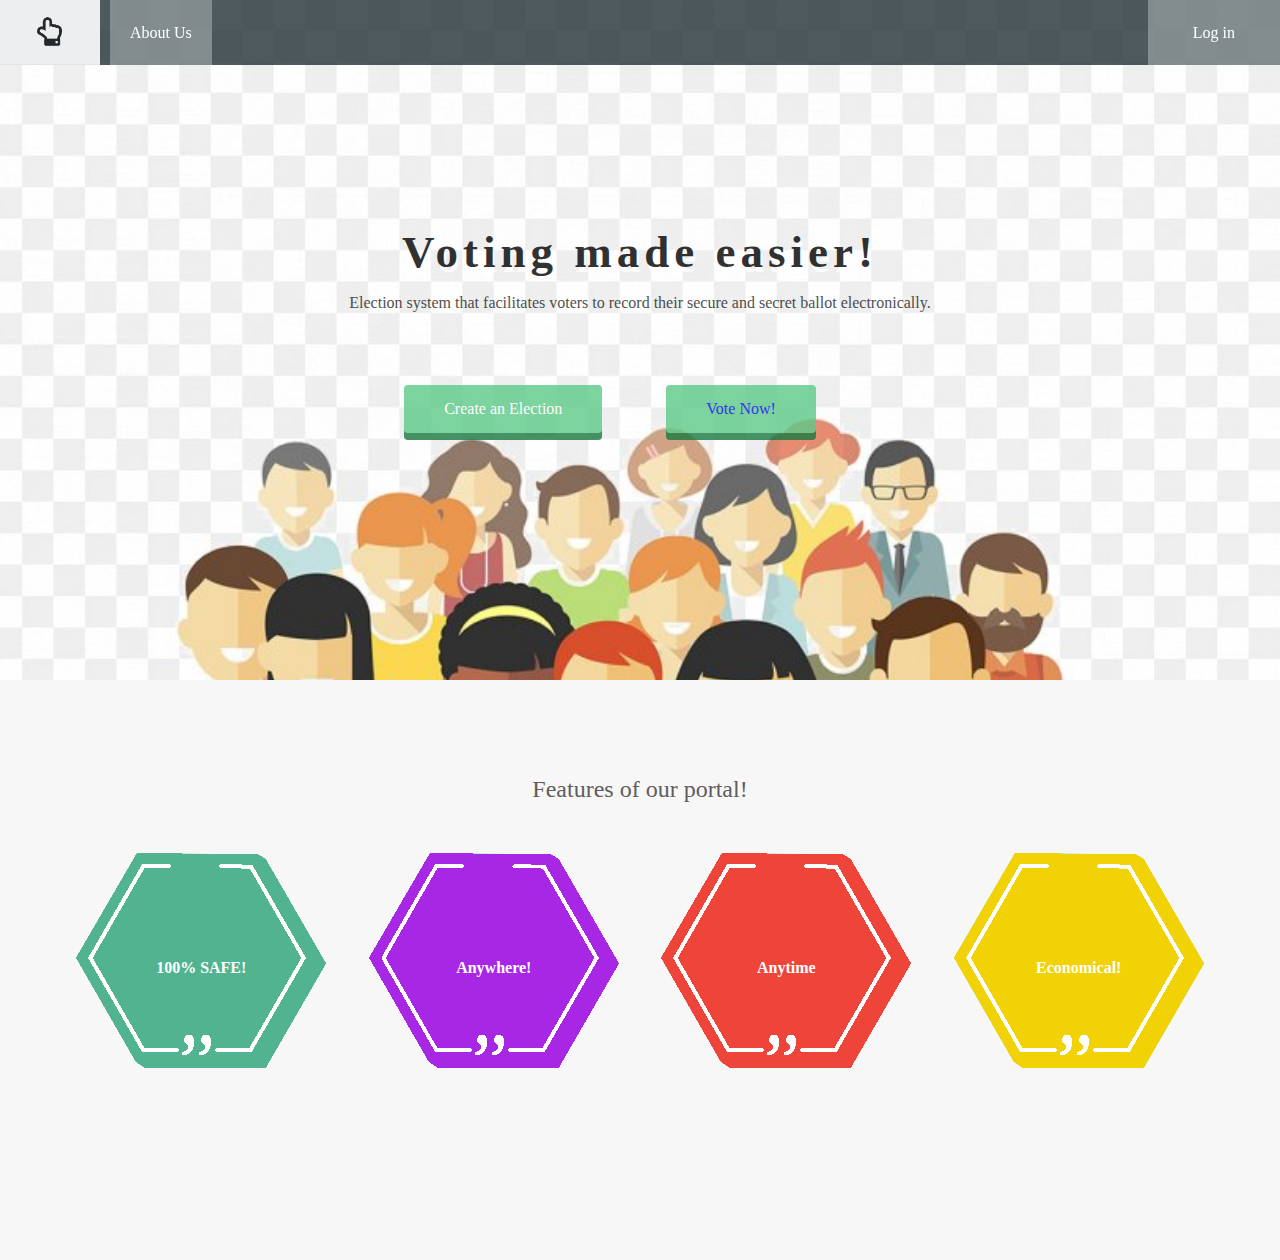
<file: index.html>
<!DOCTYPE html>
<html>
  <head>
    <meta charset="utf-8">
    <title>iVote</title>
    <link rel="stylesheet" href="stylesheet.css">
    <link rel="stylesheet" href="responsive.css">
    <link rel="stylesheet" href="login.css">
    <link rel="stylesheet" href="//maxcdn.bootstrapcdn.com/font-awesome/4.3.0/css/font-awesome.min.css">
  </head>
  <body>
    <header>
      <div class="head">
        <div class="header-left">

          <a href="index.html"><img class="logo" src="logo.png"></a>
          <div class="dash">
          <a href="##" class="About">About Us</a>
        </div>
      </div>
        <div class="header-right">


              <a onclick="document.getElementById('id01').style.display='block'" style="width:auto;">Log in</a>


              <div id="id01" class="modal">

                <form class="modal-content animate" action="/action_page.php" method="post">
                  <div class="imgcontainer">
                    <span onclick="document.getElementById('id01').style.display='none'" class="close" title="Close Modal">&times;</span>
                    <img src="user.jpg" alt="Avatar" class="avatar">
                  </div>

                  <div class="container"><center>
                    <label for="uname"><b>Username</b></label>
                    <input type="text" placeholder="Enter Username" name="uname" required> </br>

                    <label for="psw"><b>Password</b></label>
                    <input type="password" placeholder="Enter Password" name="psw" required> </br>

                    <button type="submit">Login</button>
                    <label>
                      <input type="checkbox" checked="checked" name="remember"> Remember me
                    </label>
                  </center>
                  </div>


                </form>
              </div>

              <script>
              // Get the modal
              var modal = document.getElementById('id01');

              // When the user clicks anywhere outside of the modal, close it
              window.onclick = function(event) {
                  if (event.target == modal) {
                      modal.style.display = "none";
                  }
              }
              </script>


        </div>
      </div>
    </header>
    <div class="top-wrapper">
        <div class="bg">
      <div class="container">
        <h1 style="Impact"><b>Voting made easier!</b></h1>
        <p>Election system that facilitates voters to record their secure and secret ballot electronically.</p>
        <a href="forn.html"><span class="btn message">Create an Election</span></a>
        <span class="btn message"><a href="vote.html">Vote Now!</a></span>



      </div>
    </div>
    </div>
    <div class="lesson-wrapper">
      <div class="container">
        <div class="heading">
          <h2>Features of our portal!</h2>
        </div>
        <div class="lessons">
          <div class="lesson">
            <div class="lesson-icon">
              <img src="hex24.png">
              <p><b>100% SAFE!</b></p>
            </div>


          </div>
          <div class="lesson">
            <div class="lesson-icon">
              <img src="hex21.png">
              <p><b>Anywhere!</b></p>
            </div>

          </div>
          <div class="lesson">
            <div class="lesson-icon">
              <img src="hex22.png">
              <p><b>Anytime</b></p>
            </div>

          </div>
          <div class="lesson">
            <div class="lesson-icon">
              <img src="hex23.png">
              <p><b>Economical!</b></p>
            </div>

          </div>
        </div>
      </div>
    </div>


  </body>
</html>
</file>
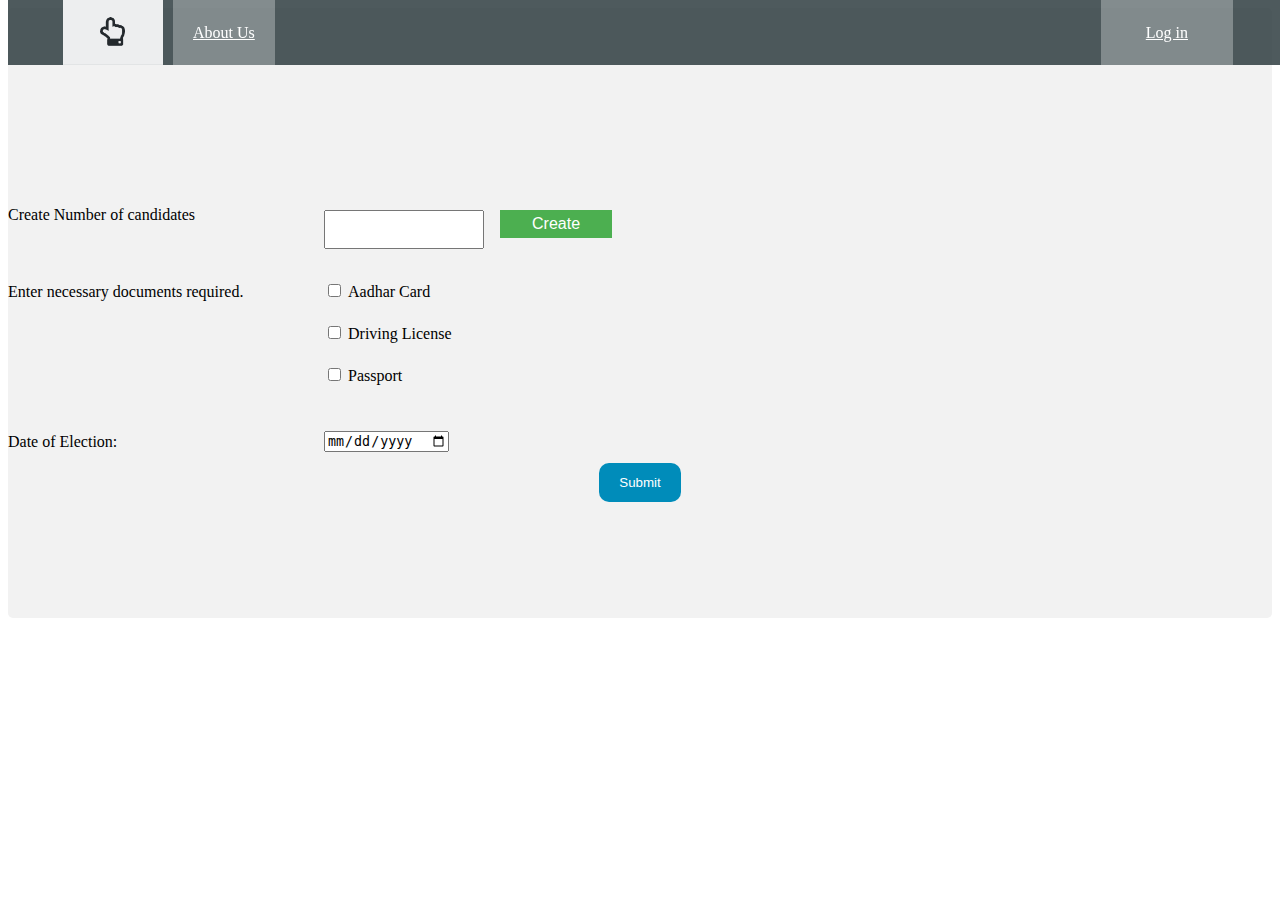
<file: forn.html>
<html>
  <head>
    <title>Fill up te details!</title>
    <link rel="stylesheet" href="form.css">
  </head>
  <body >
    <header>
      <div class="hea">
        <div class="header-left">

          <a href="index.html"><img class="logo" src="logo.png"></a>
          <div class="dash">
          <a href="##" class="About">About Us</a>
        </div>
      </div>
        <div class="header-right">


              <a href="login.html" class="login">Log in</a>

        </div>
      </div>
    </header>
    <div class="container">
<form action="action_page.php">
  <div class="row">
    <div class="col-25">
      <label for="fname">Create Number of candidates</label>

    </div>
    <div class="col-75">

      <script type="text/javascript">
        function createMany(nums){
	         var str = "";
           var str1 = "";

	          for(i=0;i<nums;i++){


              str += "<label>Enter Name of the candidate:  </label><input type='text'  id='txtNum[]'  /> <br/>";

              document.getElementById("divTxt").innerHTML = str;

	             }

    }
  </script>
  <p>
  <input type="number" id="quantity" name="quantity" min="1" max="100">
  <center><input type="button" name="button" id="create" value="Create" onclick="createMany(quantity.value);" /></center>

</p>

<div id="divTxt"></div>


    </div>
  </div>
  <div class="row">
    <div class="col-25">
        <label>Enter necessary documents required.</label>
    </div>
    <div class="col-75">

      <input type="checkbox" id="Aadhar" name="documents" value="Aadhar">
  <label for="Aadhar"> Aadhar Card</label><br>
  <input type="checkbox" id="Driving" name="vehicle2" value="Driving">
  <label for="Driving"> Driving License</label><br>
  <input type="checkbox" id="vehicle3" name="vehicle3" value="Boat">
  <label for="vehicle3"> Passport</label><br><br>

    </div>
  </div>

  <div class="row">
    <div class="col-25">
      <label for="doe">Date of Election:</label>

    </div>
    <div class="col-75">
      <input type="date" id="doe" name="doe">
    </div>
  </div>
  <div class="row">
    <center><input type="submit" value="Submit"></center>
  </div>
</form>
</div>
  </body>
</html>
</file>
<file: stylesheet.css>
body {
  margin: 0;
  font-family: "Lucida Grande";
}

a {
  text-decoration: none;
}

.container {
  width: 1170px;
  padding: 0 15px;
  margin: 0 auto;
}

.top-wrapper {
  padding: 180px 0 100px 0;
  background-image: url("bg5.png");
  background-size: cover;
  color: black;
  text-align: center;
  height: 400px;
}

.top-wrapper h1 {


  opacity: 0.8;
  text-shadow: 2px 5px white;
  font-size: 45px;
  letter-spacing: 5px;
  margin-bottom: 10px;

}

.top-wrapper p {
  opacity: 0.7;
  margin-bottom: 3px;
}

.btn-wrapper {
  margin: 20px 0;
}

.btn-wrapper p {
  margin: 10px 0;
}

.signup {
  background-color: #239b76;
}

.facebook {
  background-color: #3b5998;
  margin-right: 10px;
}

.twitter {
  background-color: #55acee;
}

.btn {
  padding: 12px 24px;
  color: white;
  display: inline-block;
  opacity: 0.8;
  border-radius: 4px;

}

.btn:hover {
  opacity: 1;
}

.fa {
  margin-right: 5px;
}

header {
  height: 65px;
  width: 100%;
  background-color: rgba(34, 49, 52, 0.8);
  /* Change the position property to fixed, and top property to 0 */
  position:fixed;
  top:0;

  /* Change the z-index property to 10 */
  z-index:10;
}

.logo {
  width: 100px;

    height: 65px;
    opacity: 0.9;
    margin-right: 10px;
}

.header-left {
  float: left;

}

.header-right {
  float: right;
  background-color: rgba(255, 255, 255, 0.3);
  transition: all 0.5s;
}

.header-right:hover {
  background-color: rgba(255, 255, 255, 0.5);
}
.dash{
  background-color: rgba(255, 255, 255, 0.3);
  transition: all 0.5s;
  float: right;

}
.dash:hover {
  background-color: rgba(255, 255, 255, 0.5);
}
.dash a{
  line-height: 65px;
  margin:0 10px;
  padding: 0 10px;
  color: white;


}
.header-right a {
  line-height: 65px;
  margin:0 20px;
  padding: 0 25px;
  color: white;





}

.lesson-wrapper {
  height: 500px;
  padding-bottom: 80px;
  background-color: #f7f7f7;
  text-align: center;
}

.heading {
  padding-top: 60px;
  padding-bottom: 30px;
  color: #5f5d60;
}

.heading h2 {
  font-weight: normal;
}

.lesson {
  float: left;
  width: 25%;
}

.lesson-icon {
  position: relative;
}

.lesson-icon p {
  position: absolute;
  top: 90px;
  width: 100%;
  color: white;
}

.txt-contents {
  width: 80%;
  display: inline-block;
  margin-top: 20px;
  font-size: 15px;
  color: #b3aeb5;
}

.heading h3 {
  font-weight: normal;
}

.message-wrapper {
  border-bottom: 1px solid #eee;
  padding-bottom: 80px;
  text-align: center;
}

.message {
  margin-right: 60px;
    padding: 15px 40px;
    margin-top: 70px;
  background-color: #5dca88;
  cursor: pointer;
  box-shadow: 0 7px #1a7940;
}

.message:active {
  position: relative;
  top: 7px;
  box-shadow: none;
}

footer img {
  width: 125px;
}

footer p {
  color: #b3aeb5;
  font-size: 12px;
}

footer {
  padding-top: 30px;
}
</file>
<file: responsive.css>
@media all and (max-width: 1000px) {
  .lesson {
    width: 50%;
    margin-bottom: 50px;
  }

  .top-wrapper h1 {
    font-size: 32px;
  }

  .heading h2 {
    font-size: 20px;
  }
}

/* For Smartphones */
@media all and (max-width: 670px) {
  .lesson {
    width: 100%;
  }

  footer {
    text-align: center;
  }

  .btn {
    width: 100%;
  }

  .facebook {
    margin-bottom: 10px;
  }

  .top-wrapper {
    text-align: left;
  }

  /* Add CSS for header-right */
 .header-right{
    display:none;
  }
  .menu-icon{
    display:block;
  }

  /* Add CSS for menu-icon */


  .top-wrapper h1 {
    font-size: 24px;
    line-height: 36px;
  }

  .top-wrapper p {
    font-size: 14px;
    line-height: 20px;
  }
}
</file>
<file: login.css>
/* Full-width input fields */
input[type=text], input[type=password] {
  width: 500px;
  padding: 12px 20px;
  margin: 8px 0;
  display: inline-block;
  border: 1px solid #ccc;
  box-sizing: border-box;
}

/* Set a style for all buttons */
button {
  background-color: #4CAF50;
  color: white;
  padding: 14px 20px;
  margin: 8px 0;
  border: none;
  cursor: pointer;
  width: 250px;
}

button:hover {
  opacity: 0.8;
}

/* Extra styles for the cancel button */
.cancelbtn {
  width: auto;
  padding: 10px 18px;
  background-color: #f44336;
}

/* Center the image and position the close button */
.imgcontainer {
  text-align: center;
  margin: 24px 0 12px 0;
  position: relative;
}

img.avatar {
  height:100px;
  width:100px;
}

.container {
  padding: 16px;
}

span.psw {

  padding-top: 10px;
}

/* The Modal (background) */
.modal {
  display: none; /* Hidden by default */
  position: fixed; /* Stay in place */
  z-index: 1; /* Sit on top */
  left: 0;
  top: 0;
  width: 100%; /* Full width */
  height: 100%; /* Full height */
  overflow: auto; /* Enable scroll if needed */
  background-color: rgb(0,0,0); /* Fallback color */
  background-color: rgba(0,0,0,0.4); /* Black w/ opacity */
  padding-top: 60px;
}

/* Modal Content/Box */
.modal-content {
  background-color: #fefefe;
  margin: 5% auto 15% auto; /* 5% from the top, 15% from the bottom and centered */
  border: 1px solid #888;
  width: 80%; /* Could be more or less, depending on screen size */
}

/* The Close Button (x) */
.close {
  position: absolute;
  right: 25px;
  top: 0;
  color: #000;
  font-size: 35px;
  font-weight: bold;
}

.close:hover,
.close:focus {
  color: red;
  cursor: pointer;
}

/* Add Zoom Animation */
.animate {
  -webkit-animation: animatezoom 0.6s;
  animation: animatezoom 0.6s
}

@-webkit-keyframes animatezoom {
  from {-webkit-transform: scale(0)}
  to {-webkit-transform: scale(1)}
}

@keyframes animatezoom {
  from {transform: scale(0)}
  to {transform: scale(1)}
}

/* Change styles for span and cancel button on extra small screens */
@media screen and (max-width: 300px) {
  span.psw {
     display: block;
     float: none;
  }
  .cancelbtn {
     width: 100%;
  }
}
</file>
<file: form.css>
input[type=text], select, textarea{
  width: 200px;
  padding: 12px;

  border: 1px solid #ccc;
  border-radius: 4px;
  box-sizing: border-box;
  resize: vertical;
}
input[type=number]{
  padding: 10px 50px;
}

/* Style the label to display next to the inputs */
label {
  padding: 12px 12px 12px 0;
  display: inline-block;
}
header {
  height: 65px;
  width: 100%;
  background-color: rgba(34, 49, 52, 0.8);
  /* Change the position property to fixed, and top property to 0 */
  position:fixed;
  top:0;

  /* Change the z-index property to 10 */
  z-index:10;
}
.logo {
  width: 100px;

    height: 65px;
    opacity: 0.9;
    margin-right: 10px;
}
input[type=button]{    /* color: white; */
    background-color: #4CAF50;
    border: none;
    color: white;
    padding: 5px 32px;
    text-align: center;
    text-decoration: none;
    display: inline-block;
    font-size: 16px;
    position: fixed;
    top: 210;
    
    left: 500;
  }


.header-left {
  float: left;

}

.header-right {
  float: right;
  background-color: rgba(255, 255, 255, 0.3);
  transition: all 0.5s;
}

.header-right:hover {
  background-color: rgba(255, 255, 255, 0.5);
}
.dash{
  background-color: rgba(255, 255, 255, 0.3);
  transition: all 0.5s;
  float: right;

}
.dash:hover {
  background-color: rgba(255, 255, 255, 0.5);
}
.dash a{
  line-height: 65px;
  margin:0 10px;
  padding: 0 10px;
  color: white;


}
.header-right a {
  line-height: 65px;
  margin:0 20px;
  padding: 0 25px;
  color: white;





}
.hea {
  width: 1170px;
  padding: 0 15px;
  margin: 0 auto;
}


/* Style the submit button */
input[type=submit] {
  background-color: #008CBA;
  color: white;
  padding: 12px 20px;
  border: none;
  border-radius: 10px;
  cursor: pointer;


}
input[type=Date] {
    margin-top: 10px;
  }
/* Style the container */
.container {
  border-radius: 5px;
  background-color: #f2f2f2;
  padding: 20px;
  padding: 180px 0 100px 0;
}

/* Floating column for labels: 25% width */
.col-25 {
  float: left;
  width: 25%;
  margin-top: 6px;
}

/* Floating column for inputs: 75% width */
.col-75 {
  float: left;
  width: 75%;
  margin-top: 6px;
}

/* Clear floats after the columns */
.row:after {
  content: "";
  display: table;
  clear: both;
}

/* Responsive layout - when the screen is less than 600px wide, make the two columns stack on top of each other instead of next to each other */
@media screen and (max-width: 600px) {
  .col-25, .col-75, input[type=submit] {
    width: 100%;
    margin-top: 0;
  }
}
</file>
